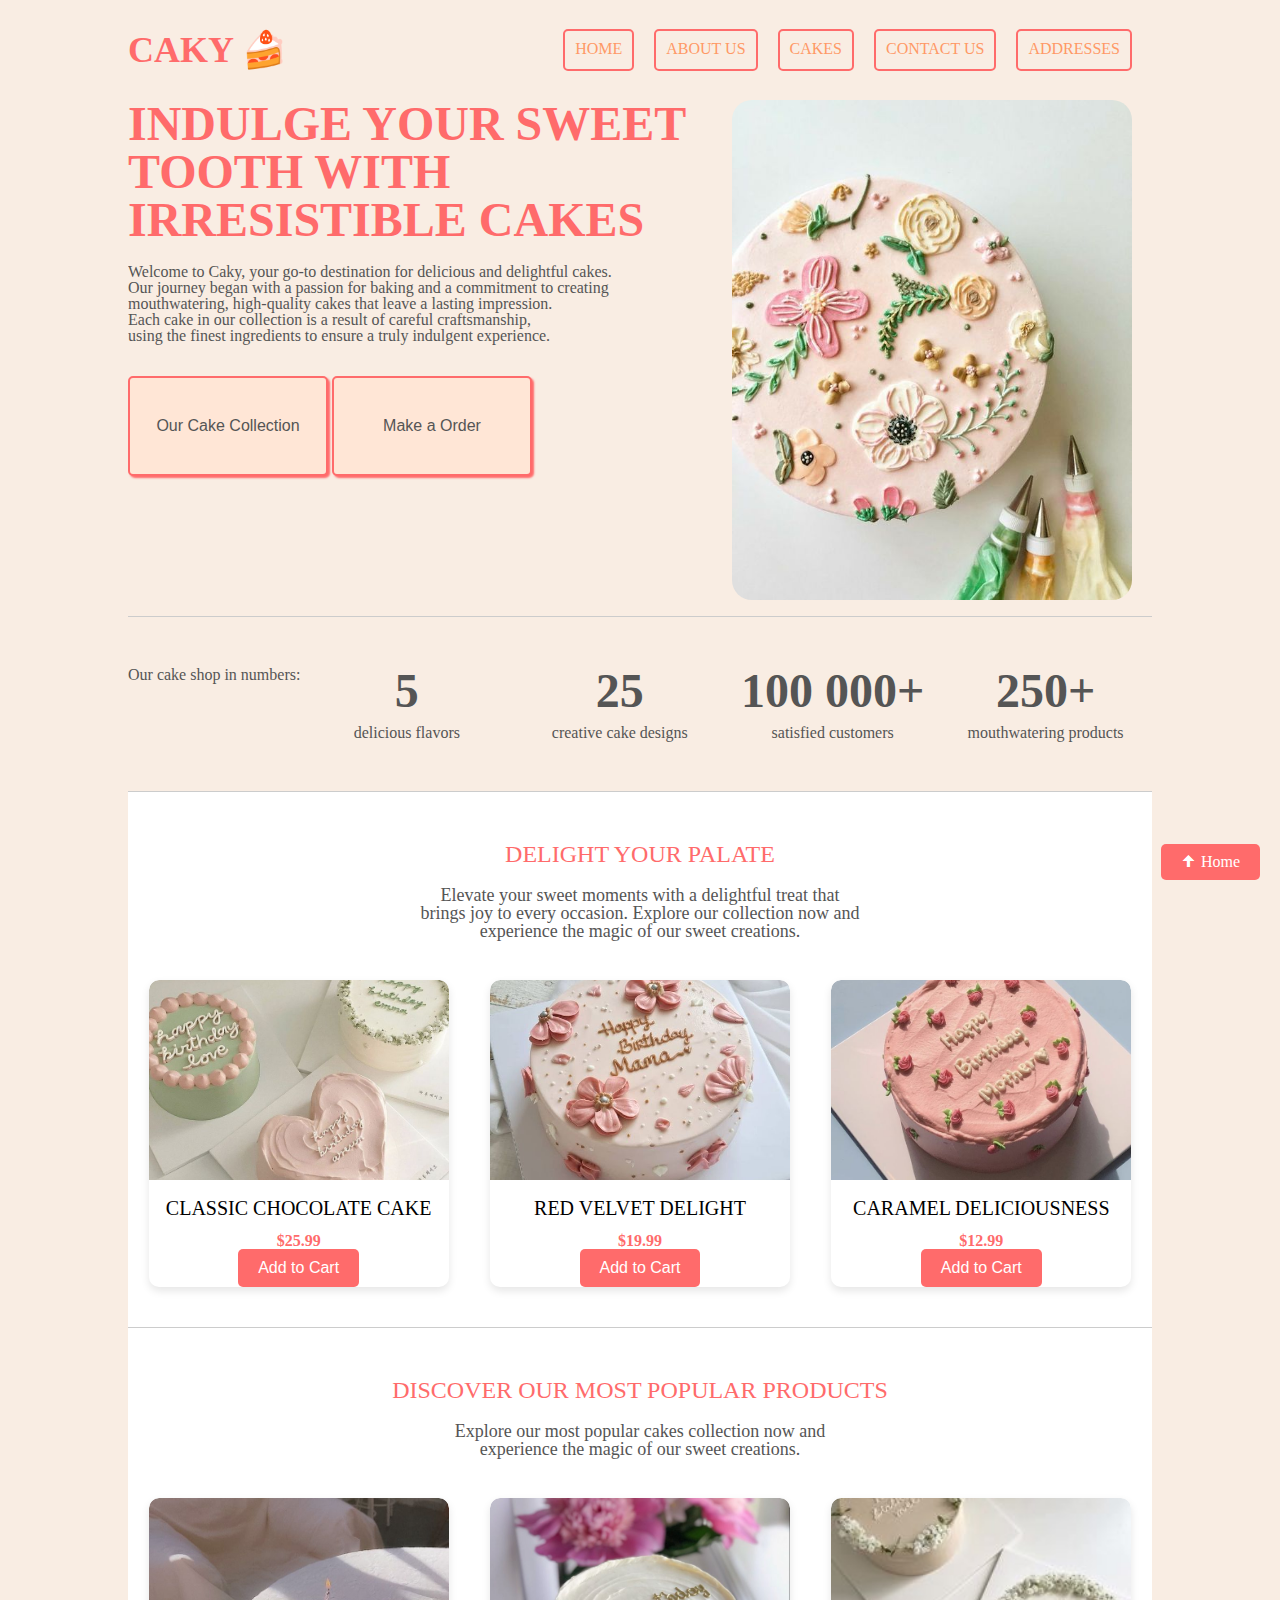
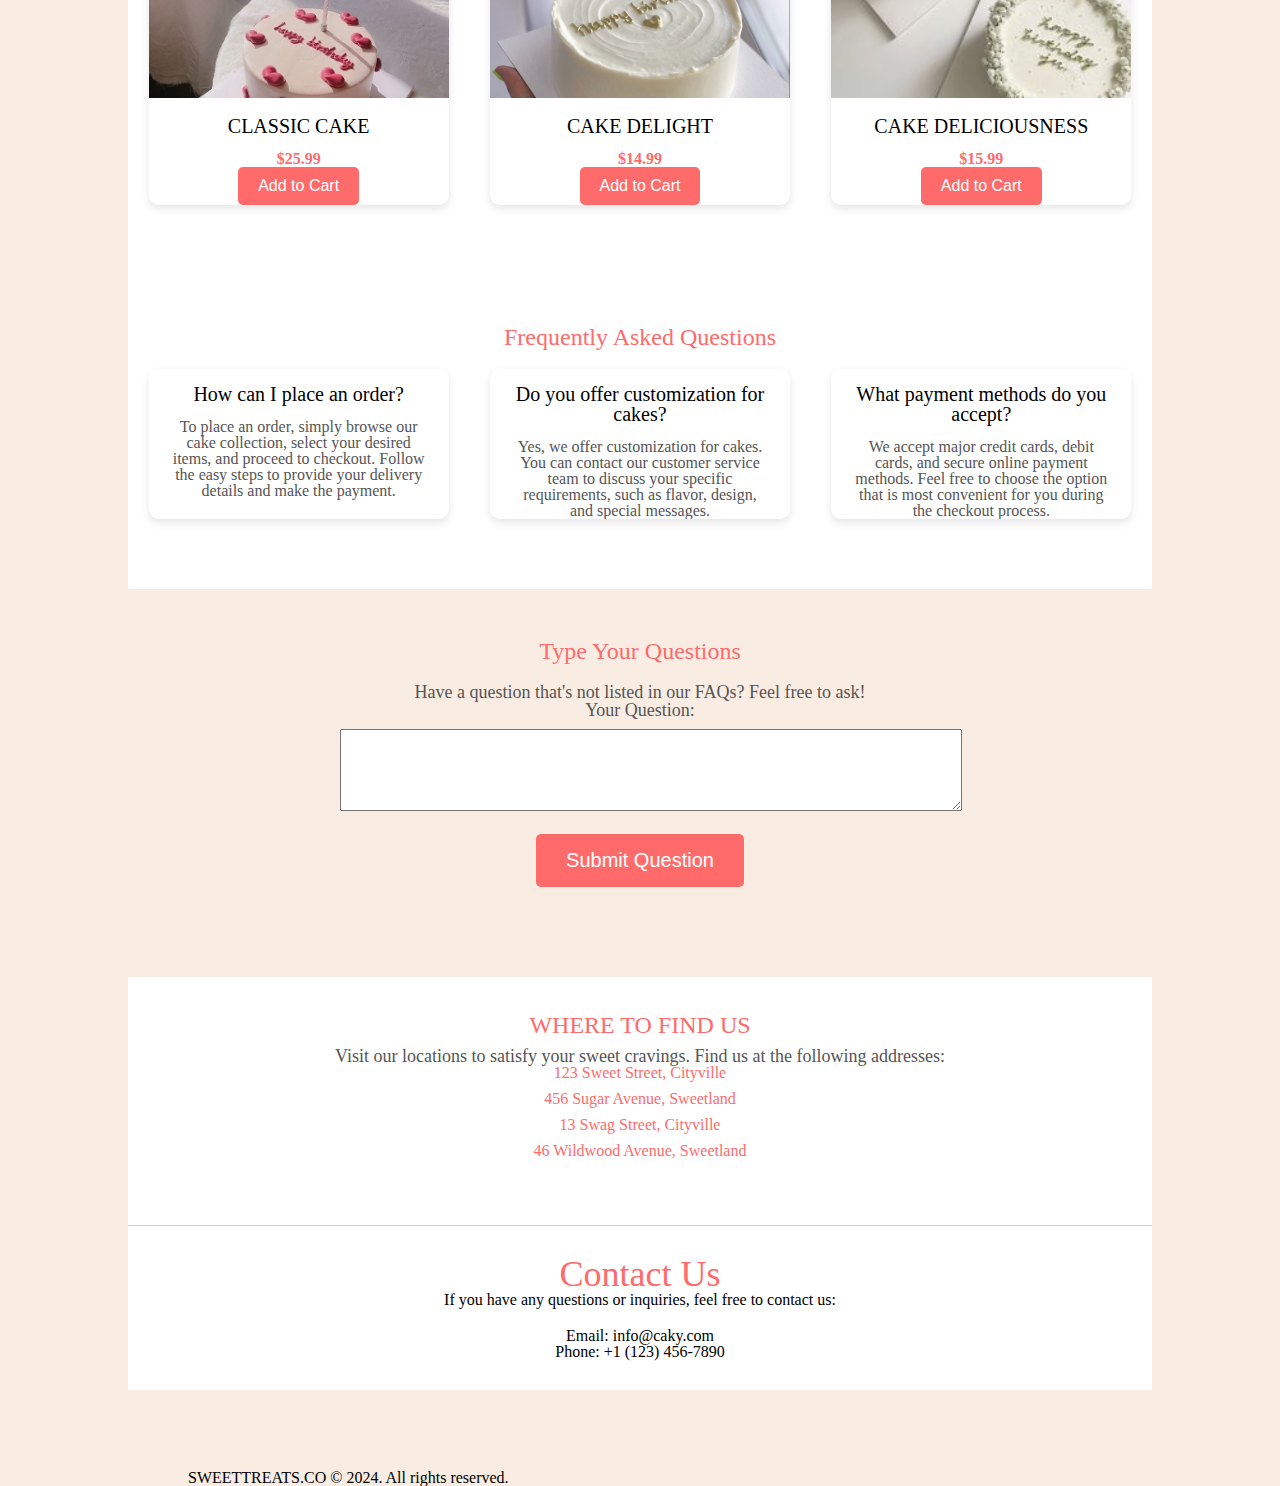
<file: index.html>
<!doctype html>
<html>

<head>
  <meta charset="UTF-8" />
  <meta name="viewport" content="width=device-width, initial-scale=1.0" />
  <title>Caky - Delicious Cakes for Every Occasion</title>
  <!-- CHANGE THESE VALUES -->
  <link rel="stylesheet" href="reset.css" />
  <link rel="stylesheet" href="style.css" />

</head>

<body>
  <div class="container">
    <div class="header">
      <div class="logo">CAKY 🍰</div>
      <br>
      <br>
      <div class="nav">
        <ul>
          <li class="boxed"><a href="#">HOME</a></li>
          <li class="boxed"><a href="#stats">ABOUT US</a></li>
          <li class="boxed"><a href="#products">CAKES</a></li>
          <li class="boxed"><a href="#contacts">CONTACT US</a></li>
          <li class="boxed"><a href="#addresses">ADDRESSES</a></li>



        </ul>
      </div>
    </div>
    <div class="banner">
      <img src="assets/cake0.jpg"
      alt="A beautiful display of delicious cakes" style="width: 400px; height: 500px;">
      <div class="text">
        <h1>INDULGE YOUR SWEET TOOTH WITH IRRESISTIBLE CAKES</h1>
        <p class="welcome-text">Welcome to Caky, your go-to destination for delicious and delightful cakes. </p>
        <p class="welcome-text">Our journey began with a passion for baking and a commitment to creating </p>
        <p class="welcome-text">mouthwatering, high-quality cakes that leave a lasting impression.  </p>
        <p class="welcome-text">Each cake in our collection is a result of careful craftsmanship,
        <p class="welcome-text"> using the finest ingredients to ensure a truly indulgent experience.</p>

      </div>
      <br>
      <br>
      <button class="success" onclick="window.location.href='#products'">Our Cake Collection</button>
      <button class="call"onclick="window.location.href='#contacts'">Make a Order</button>

    </div>

              <!-- Statistics Section -->

    <br>
    <div id="stats">
    <div class="stats">
      <p>Our cake shop in numbers:</p>
      <div class="stat">
        <h2>5</h2>
        <p>delicious flavors</p>
      </div>
      <div class="stat">
        <h2>25</h2>
        <p>creative cake designs</p>
      </div>
      <div class="stat">
        <h2>100 000+</h2>
        <p>satisfied customers</p>
      </div>
      <div class="stat">
        <h2>250+</h2>
        <p>mouthwatering products</p>
      </div>
    </div>
  </div>


  
          <!-- Products Section -->
          <main>
            <div id="products">
                <div class="intro-header">
                    <h3>DELIGHT YOUR PALATE</h3>
                </div>

                <div class="intro-paragraph">
                    <p>Elevate your sweet moments with a delightful treat that</p>
                    <p>brings joy to every occasion. Explore our collection now and</p>
                    <p>experience the magic of our sweet creations.</p>
                </div>

                <div class="card-container">
                    <div class="card">
                        <img src="assets/cake1.jpg" alt="cake1" style="width:100%">
                        <h1>CLASSIC CHOCOLATE CAKE</h1>
                        <p class="price">$25.99</p>
                        <p><button>Add to Cart</button></p>
                    </div>

                    <div class="card">
                        <img src="assets/cake2.jpg" alt="cake2" style="width:100%">
                        <h1>RED VELVET DELIGHT</h1>
                        <p class="price">$19.99</p>
                        <p><button>Add to Cart</button></p>
                    </div>

                    <div class="card">
                        <img src="assets/sweet1.jpg" alt="sweet1" style="width:100%">
                        <h1>CARAMEL DELICIOUSNESS</h1>
                        <p class="price">$12.99</p>
                        <p><button>Add to Cart</button></p>
                    </div>
                </div>
            </div>
        </main>
  

          <!--  The Most  popular Products Section -->
          <main>
            <div id="popularproducts">
                <div class="intro-header">
                    <h3>DISCOVER OUR MOST POPULAR PRODUCTS</h3>
                </div>

                <div class="intro-paragraph">
                    <p> Explore our most popular cakes collection now and</p>
                    <p>experience the magic of our sweet creations.</p>
                </div>

                <div class="card-container">
                    <div class="card">
                        <img src="assets/cake4.jpg" alt="cake1" style="width:100%">
                        <h1>CLASSIC  CAKE</h1>
                        <p class="price">$25.99</p>
                        <p><button>Add to Cart</button></p>
                    </div>

                    <div class="card">
                        <img src="assets/cake5.jpg" alt="cake2" style="width:100%">
                        <h1>CAKE DELIGHT</h1>
                        <p class="price">$14.99</p>
                        <p><button>Add to Cart</button></p>
                    </div>

                    <div class="card">
                        <img src="assets/cake6.jpg" alt="sweet1" style="width:100%">
                        <h1>CAKE DELICIOUSNESS</h1>
                        <p class="price">$15.99</p>
                        <p><button>Add to Cart</button></p>
                    </div>
                </div>
            </div>
        </main>

        
<!-- Frequently Asked Questions Section -->
<div id="faq">
  <div class="intro-header">
    <h3>Frequently Asked Questions</h3>
  </div>

  <div class="faq-content">
    <!-- FAQ Item 1 -->
    <div class="faq-item">
      <h4>How can I place an order?</h4>
      <p>To place an order, simply browse our cake collection, select your desired items, and proceed to checkout. Follow the easy steps to provide your delivery details and make the payment.</p>
    </div>

    <!-- FAQ Item 2 -->
    <div class="faq-item">
      <h4>Do you offer customization for cakes?</h4>
      <p>Yes, we offer customization for cakes. You can contact our customer service team to discuss your specific requirements, such as flavor, design, and special messages.</p>
    </div>

    <!-- FAQ Item 3 -->
    <div class="faq-item">
      <h4>What payment methods do you accept?</h4>
      <p>We accept major credit cards, debit cards, and secure online payment methods. Feel free to choose the option that is most convenient for you during the checkout process.</p>
    </div>

    <!-- Add more FAQ items as needed -->
  </div>
</div>


<!-- User Input Section -->
<div id="user-input">
  <div class="intro-header">
    <h3>Type Your Questions</h3>
  </div>

  <div class="input-form">
    <p>Have a question that's not listed in our FAQs? Feel free to ask!</p>
    <!-- Add a form for user input -->
    <form>
      <label for="userQuestion">Your Question:</label>
      <textarea id="userQuestion" name="userQuestion" rows="4" cols="50"></textarea>

      <button type="submit" class="submit-button">Submit Question</button>
    </form>
  </div>
</div>


    <!-- Addresses Section -->
        <div id="addresses">
          <div class="intro-header">
              <h3>WHERE TO FIND US</h3>
          </div>
      
          <div class="intro-paragraph">
              <p>Visit our locations to satisfy your sweet cravings. Find us at the following addresses:</p>
              <p class="address">123 Sweet Street, Cityville</p>
              <p class="address">456 Sugar Avenue, Sweetland</p>
              <p class="address">13 Swag Street, Cityville</p>
              <p class="address">46 Wildwood Avenue, Sweetland</p>
          </div>
      </div>
      

    <!-- Contacts Section -->
        <div id="contacts">
  <div class="contacts">
    <h2>Contact Us</h2>
    <p>If you have any questions or inquiries, feel free to contact us:</p>
  
    <div class="contact-info">
      <p>Email: info@caky.com</p>
      <p>Phone: +1 (123) 456-7890</p>
    </div>
  </div>


  <footer>
    <p>SWEETTREATS.CO &copy; 2024. All rights reserved.</p>
</footer>
 
<!-- ARROW near the end of your HTML -->
<a href="#top" class="scroll-to-top">&#x1F809; Home</a>

</body>

</html>
</file>
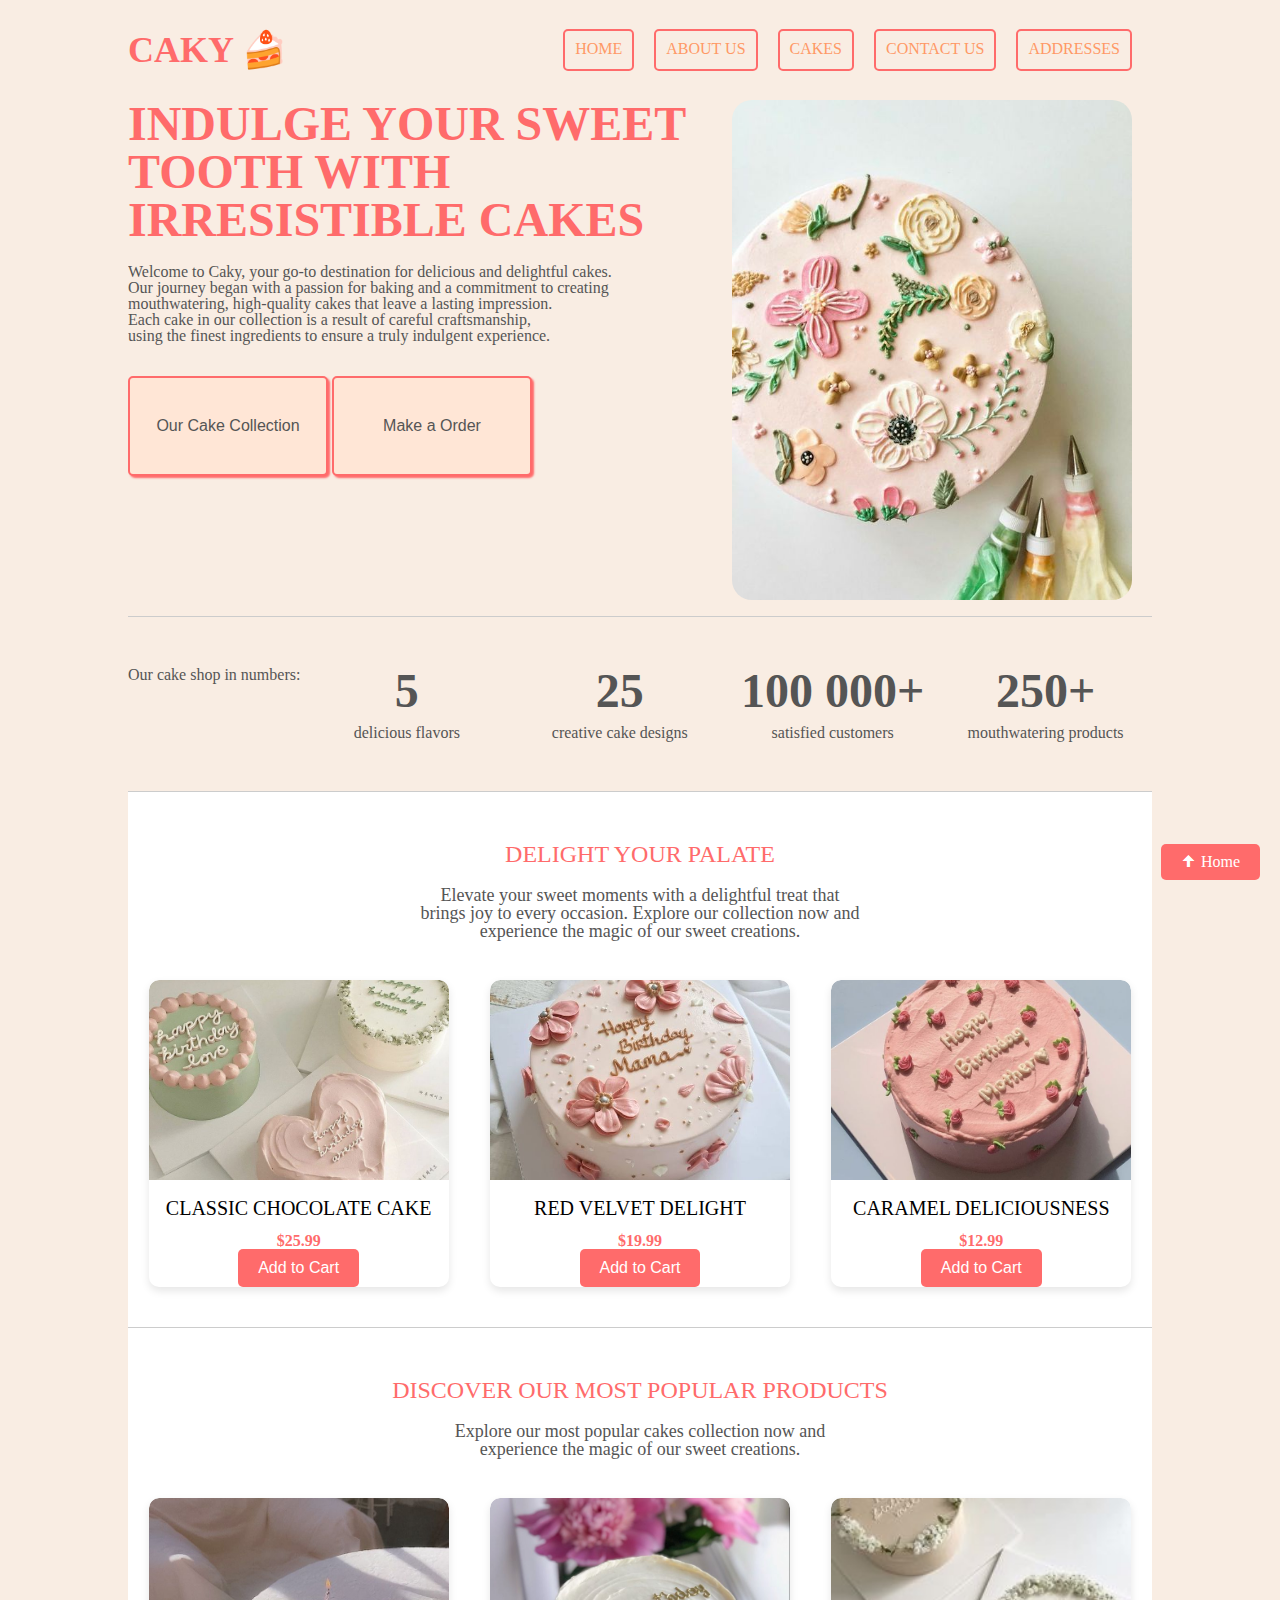
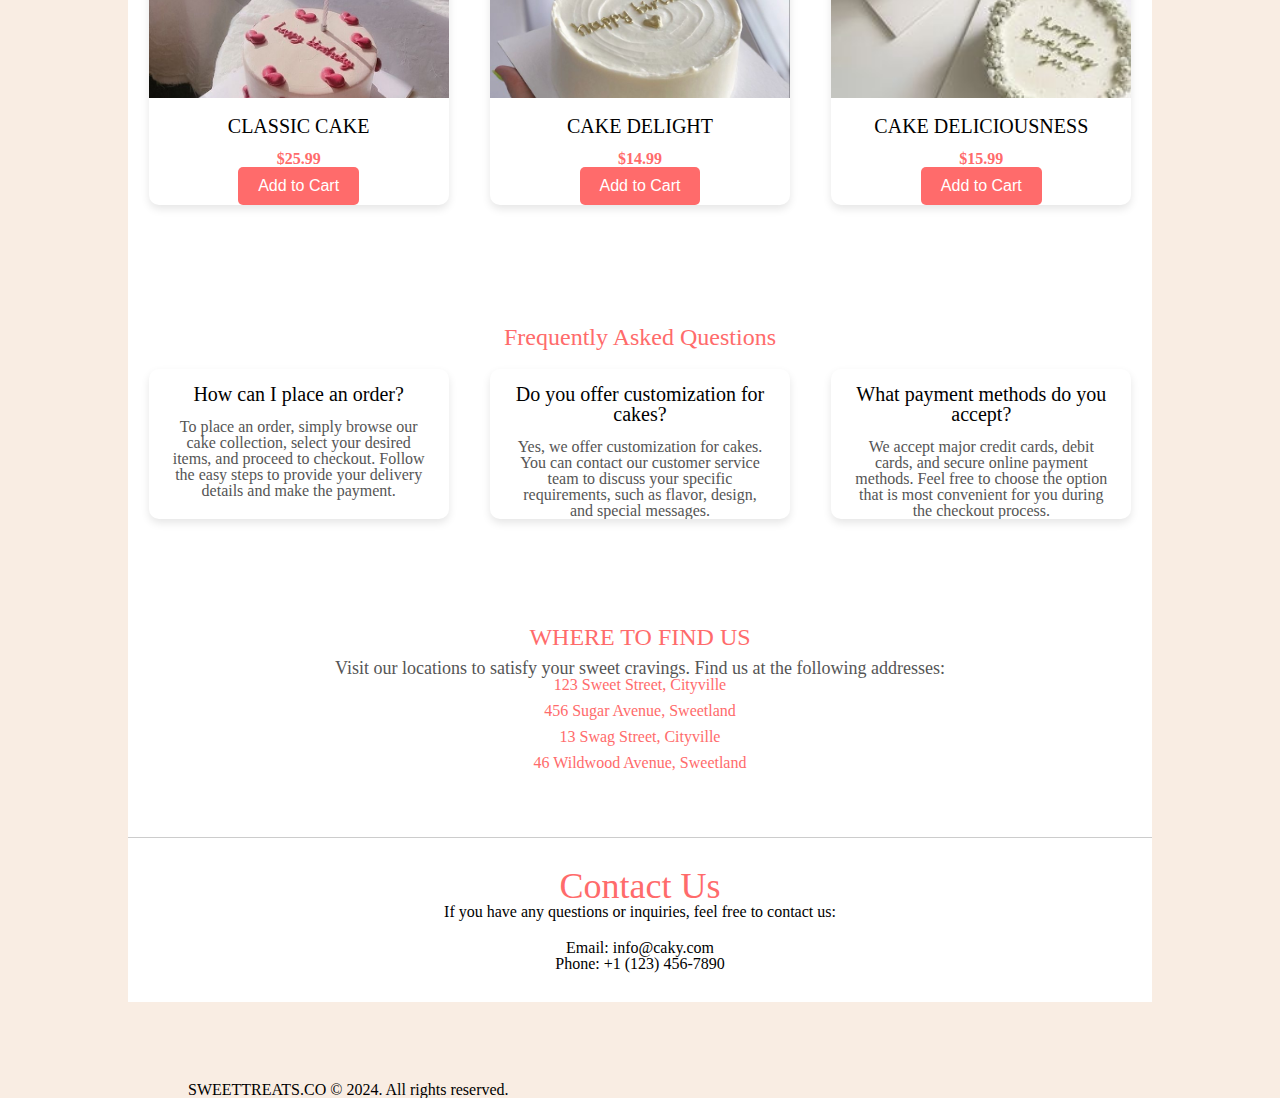
<file: LAB_2_WP/index.html>
<!doctype html>
<html>

<head>
  <meta charset="UTF-8" />
  <meta name="viewport" content="width=device-width, initial-scale=1.0" />
  <title>Caky - Delicious Cakes for Every Occasion</title>
  <!-- CHANGE THESE VALUES -->
  <link rel="stylesheet" href="reset.css" />
  <link rel="stylesheet" href="style.css" />

</head>

<body>
  <div class="container">
    <div class="header">
      <div class="logo">CAKY 🍰</div>
      <br>
      <br>
      <div class="nav">
        <ul>
          <li class="boxed"><a href="#">HOME</a></li>
          <li class="boxed"><a href="#stats">ABOUT US</a></li>
          <li class="boxed"><a href="#products">CAKES</a></li>
          <li class="boxed"><a href="#contacts">CONTACT US</a></li>
          <li class="boxed"><a href="#addresses">ADDRESSES</a></li>



        </ul>
      </div>
    </div>
    <div class="banner">
      <img src="assets/cake0.jpg"
      alt="A beautiful display of delicious cakes" style="width: 400px; height: 500px;">
      <div class="text">
        <h1>INDULGE YOUR SWEET TOOTH WITH IRRESISTIBLE CAKES</h1>
        <p class="welcome-text">Welcome to Caky, your go-to destination for delicious and delightful cakes. </p>
        <p class="welcome-text">Our journey began with a passion for baking and a commitment to creating </p>
        <p class="welcome-text">mouthwatering, high-quality cakes that leave a lasting impression.  </p>
        <p class="welcome-text">Each cake in our collection is a result of careful craftsmanship,
        <p class="welcome-text"> using the finest ingredients to ensure a truly indulgent experience.</p>

      </div>
      <br>
      <br>
      <button class="success" onclick="window.location.href='#products'">Our Cake Collection</button>
      <button class="call"onclick="window.location.href='#contacts'">Make a Order</button>

    </div>

              <!-- Statistics Section -->

    <br>
    <div id="stats">
    <div class="stats">
      <p>Our cake shop in numbers:</p>
      <div class="stat">
        <h2>5</h2>
        <p>delicious flavors</p>
      </div>
      <div class="stat">
        <h2>25</h2>
        <p>creative cake designs</p>
      </div>
      <div class="stat">
        <h2>100 000+</h2>
        <p>satisfied customers</p>
      </div>
      <div class="stat">
        <h2>250+</h2>
        <p>mouthwatering products</p>
      </div>
    </div>
  </div>


  
          <!-- Products Section -->
          <main>
            <div id="products">
                <div class="intro-header">
                    <h3>DELIGHT YOUR PALATE</h3>
                </div>

                <div class="intro-paragraph">
                    <p>Elevate your sweet moments with a delightful treat that</p>
                    <p>brings joy to every occasion. Explore our collection now and</p>
                    <p>experience the magic of our sweet creations.</p>
                </div>

                <div class="card-container">
                    <div class="card">
                        <img src="assets/cake1.jpg" alt="cake1" style="width:100%">
                        <h1>CLASSIC CHOCOLATE CAKE</h1>
                        <p class="price">$25.99</p>
                        <p><button>Add to Cart</button></p>
                    </div>

                    <div class="card">
                        <img src="assets/cake2.jpg" alt="cake2" style="width:100%">
                        <h1>RED VELVET DELIGHT</h1>
                        <p class="price">$19.99</p>
                        <p><button>Add to Cart</button></p>
                    </div>

                    <div class="card">
                        <img src="assets/sweet1.jpg" alt="sweet1" style="width:100%">
                        <h1>CARAMEL DELICIOUSNESS</h1>
                        <p class="price">$12.99</p>
                        <p><button>Add to Cart</button></p>
                    </div>
                </div>
            </div>
        </main>
  

          <!--  The Most  popular Products Section -->
          <main>
            <div id="popularproducts">
                <div class="intro-header">
                    <h3>DISCOVER OUR MOST POPULAR PRODUCTS</h3>
                </div>

                <div class="intro-paragraph">
                    <p> Explore our most popular cakes collection now and</p>
                    <p>experience the magic of our sweet creations.</p>
                </div>

                <div class="card-container">
                    <div class="card">
                        <img src="assets/cake4.jpg" alt="cake1" style="width:100%">
                        <h1>CLASSIC  CAKE</h1>
                        <p class="price">$25.99</p>
                        <p><button>Add to Cart</button></p>
                    </div>

                    <div class="card">
                        <img src="assets/cake5.jpg" alt="cake2" style="width:100%">
                        <h1>CAKE DELIGHT</h1>
                        <p class="price">$14.99</p>
                        <p><button>Add to Cart</button></p>
                    </div>

                    <div class="card">
                        <img src="assets/cake6.jpg" alt="sweet1" style="width:100%">
                        <h1>CAKE DELICIOUSNESS</h1>
                        <p class="price">$15.99</p>
                        <p><button>Add to Cart</button></p>
                    </div>
                </div>
            </div>
        </main>

        
<!-- Frequently Asked Questions Section -->
<div id="faq">
  <div class="intro-header">
    <h3>Frequently Asked Questions</h3>
  </div>

  <div class="faq-content">
    <!-- FAQ Item 1 -->
    <div class="faq-item">
      <h4>How can I place an order?</h4>
      <p>To place an order, simply browse our cake collection, select your desired items, and proceed to checkout. Follow the easy steps to provide your delivery details and make the payment.</p>
    </div>

    <!-- FAQ Item 2 -->
    <div class="faq-item">
      <h4>Do you offer customization for cakes?</h4>
      <p>Yes, we offer customization for cakes. You can contact our customer service team to discuss your specific requirements, such as flavor, design, and special messages.</p>
    </div>

    <!-- FAQ Item 3 -->
    <div class="faq-item">
      <h4>What payment methods do you accept?</h4>
      <p>We accept major credit cards, debit cards, and secure online payment methods. Feel free to choose the option that is most convenient for you during the checkout process.</p>
    </div>

    <!-- Add more FAQ items as needed -->
  </div>
</div>



    <!-- Addresses Section -->
        <div id="addresses">
          <div class="intro-header">
              <h3>WHERE TO FIND US</h3>
          </div>
      
          <div class="intro-paragraph">
              <p>Visit our locations to satisfy your sweet cravings. Find us at the following addresses:</p>
              <p class="address">123 Sweet Street, Cityville</p>
              <p class="address">456 Sugar Avenue, Sweetland</p>
              <p class="address">13 Swag Street, Cityville</p>
              <p class="address">46 Wildwood Avenue, Sweetland</p>
          </div>
      </div>
      

    <!-- Contacts Section -->
        <div id="contacts">
  <div class="contacts">
    <h2>Contact Us</h2>
    <p>If you have any questions or inquiries, feel free to contact us:</p>
  
    <div class="contact-info">
      <p>Email: info@caky.com</p>
      <p>Phone: +1 (123) 456-7890</p>
    </div>
  </div>


  <footer>
    <p>SWEETTREATS.CO &copy; 2024. All rights reserved.</p>
</footer>
 
<!-- ARROW near the end of your HTML -->
<a href="#top" class="scroll-to-top">&#x1F809; Home</a>

</body>

</html>
</file>
<file: style.css>
body {
    background-color: #f9ede3; /* Light orange background color */
}
  
.container {
    width: 80%;
    margin: 0 auto;
}

.header {
    display: flex;
    justify-content: space-between;
    align-items: center;
    height: 100px;
}

.logo {
    font-size: 36px;
    font-weight: bold;
    color:#ff6b6b; /* Pink color for the logo */
}

.nav ul {
    list-style: none;
    display: flex;
}

.nav li {
    margin-right: 20px;
}

.banner {
    overflow: auto;
}

.banner img {
    float: right;
    margin-right: 20px;
    width: 450px;
    height: 550px;
    border-radius: 20px;
}

.banner h1 {
    font-size: 48px;
    font-weight: bold;
    margin-bottom: 20px;
    color: #ff6b6b; /* Pink color for the heading */
}


/* Add a new style for the welcome text */
.welcome-text {
  color: #555; /* Change to the color you prefer */
}

.stats {
    color: #555;
    display: flex;
    justify-content: space-between;
    padding: 50px 0;
    border-top: 1px solid #ccc;
    border-bottom: 1px solid #ccc;
}

.stat {
    color: #555;
    text-align: center;
    flex: 1;
}

.stat h2 {
    font-size: 48px;
    font-weight: bold;
    margin-bottom: 10px;
}

#button-container {
    display: flex;
    justify-content: space-between;
    margin-top: 20px; /* Add some top margin */

}

button {
    padding: 10px 20px;
    border: none;
    border-radius: 5px;
    font-size: 16px;
    cursor: pointer;
}

.success {
    background-color: #ffe6d6; /* Light pink background for the button */
    box-shadow: 2px 2px 2px #ff6b6b; /* Pink box shadow for the button */
    border: 2px solid #ff6b6b; /* Pink border for the button */
    color: #555; /* Pink text color for the button */
    width: 200px; /* Set a fixed width for the button */
    height: 100px;
}

.success:hover {
    background-color: #ffe3cc; /* Lighter pink background on hover */
}

.call {
    background-color: #ffe6d6; /* Light orange background for the button */
    box-shadow: 2px 2px 2px #ff6b6b; /* Pink box shadow for the button */
    border: 2px solid #ff6b6b; /* Pink border for the button */
    color: #555; /* Pink text color for the button */
    width: 200px; /* Set a fixed width for the button */
    height: 100px;
}

.call:hover {
    background-color: #f2e8e0; /* Lighter orange background on hover */
}

/* Navigation styles */
.nav li a {
    color: #ff9966; /* Pink with orange mixed color for the navigation links */
    text-decoration: none;
    position: relative;
}

.nav li a:hover {
    color: #ffcc99; /* Lighter mixed color on hover */
}

.nav li::after {
    content: '';
    display: block;
    height: 2px;
    width: 0;
    background-color: #ff9966; /* Pink with orange mixed color for the line */
    transition: width 0.3s;
}

.nav li:hover::after {
    width: 100%;
}

.boxed {
    border: 2px solid #ff6b6b; /* Pink border for the box */
    padding: 10px;
    border-radius: 5px;
    display: inline-block;
}

/* Add styling for the image after the "Make a Order" button */
.order-image {
    margin-top: 20px; /* Adjust the margin as needed */
    max-width: 100%; /* Ensure the image doesn't exceed its container's width */
    max-height: 400px; /* Set the maximum height for the image */
    border-radius: 10px; /* Add border radius if desired */
}
/* Add styling for the image after the "Make a Order" button */
.image-container {
    text-align: right; /* Align the image to the right within the container */
}

/* Add styling for the Contacts section */
.contacts {
    padding: 30px 0;
    background-color: #fff; /* White background color for the Contacts section */
    text-align: center; /* Center text within the contacts div */

  }
  
  .contacts h2 {
    font-size: 36px;
    color: #ff6b6b; /* Pink color for the heading */
  }
  
  .contact-info {
    margin-top: 20px;
  }
  
  footer {
    margin-top: 80px;
    padding: 0 60px;
}  


/* Products Section */
#products {
    padding: 50px 0;
    background-color: #fff; /* White background color for the products section */
    text-align: center;
  }
  
  .intro-header {
    margin-bottom: 20px;
  }
  
  .intro-paragraph {
    font-size: 18px;
    color: #555; /* Dark gray text color for the introduction paragraph */
    margin-bottom: 40px;
  }
  
  .card-container {
    /* display: flex; */
    justify-content: space-around;
    flex-wrap: wrap;
  }
  
  .card {
    width: 300px;
    margin-bottom: 20px;
    box-shadow: 0 4px 8px rgba(0, 0, 0, 0.1);
    border-radius: 10px;
    overflow: hidden;
  }
  
  .card img {
    width: 100%;
    height: 200px; /* Set a fixed height for all images */
    object-fit: cover; /* Maintain aspect ratio and cover the container */
    border-radius: 10px 10px 0 0;
  }
  
  .card h1 {
    font-size: 20px;
    margin: 15px 0;
  }
  
  .price {
    color: #ff6b6b; /* Pink color for the price */
    font-weight: bold;
  }
  
  button {
    background-color: #ff6b6b; /* Pink background color for the button */
    color: #fff; /* White text color for the button */
    padding: 10px 20px;
    border: none;
    border-radius: 5px;
    font-size: 16px;
    cursor: pointer;
  }
  
  button:hover {
    background-color: #ff4d4d; /* Darker pink background on hover */
  }
  
  /* Responsive styles for cards on smaller screens */
  @media (max-width: 768px) {
    .card {
      width: 100%;
    }
  }
  

  /* Common styles for section headers. FOr the find us title */
.intro-header {
  margin-bottom: 20px;
  font-size: 24px; /* Set a common font size */
  color: #ff6b6b; /* Set a common color for the section headers */
}


/*  Popular Products Section */
#popularproducts {
  padding: 50px 0;
  background-color: #fff; /* White background color for the products section */
  text-align: center;
}

.intro-header {
  margin-bottom: 20px;
}

.intro-paragraph {
  font-size: 18px;
  color: #555; /* Dark gray text color for the introduction paragraph */
  margin-bottom: 40px;
}

.card-container {
  display: flex;
  justify-content: space-around;
  flex-wrap: wrap;
}

.card {
  width: 300px;
  margin-bottom: 20px;
  box-shadow: 0 4px 8px rgba(0, 0, 0, 0.1);
  border-radius: 10px;
  overflow: hidden;
}

.card img {
  width: 100%;
  height: 200px; /* Set a fixed height for all images */
  object-fit: cover; /* Maintain aspect ratio and cover the container */
  border-radius: 10px 10px 0 0;
}

.card h1 {
  font-size: 20px;
  margin: 15px 0;
}

.price {
  color: #ff6b6b; /* Pink color for the price */
  font-weight: bold;
}

button {
  background-color: #ff6b6b; /* Pink background color for the button */
  color: #fff; /* White text color for the button */
  padding: 10px 20px;
  border: none;
  border-radius: 5px;
  font-size: 16px;
  cursor: pointer;
}

button:hover {
  background-color: #ff4d4d; /* Darker pink background on hover */
}

/* Responsive styles for cards on smaller screens */
@media (max-width: 768px) {
  .card {
    width: 100%;
  }
}





/* Frequently Asked Questions Section */
#faq {
  padding: 50px 0;
  background-color: #fff; /* White background color for the FAQ section */
  text-align: center;
}

.faq-content {
  display: flex;
  justify-content: space-around;
  flex-wrap: wrap;
}

.faq-item {
  width: 300px;
  margin-bottom: 20px;
  box-shadow: 0 4px 8px rgba(0, 0, 0, 0.1);
  border-radius: 10px;
  overflow: hidden;
}

.faq-item h4 {
  font-size: 20px;
  margin: 15px 0;
}

.faq-item p {
  font-size: 16px;
  color: #555;
  padding: 0 20px;
}




/* Common styles for section headers. FOr the find us title */
.intro-header {
margin-bottom: 20px;
font-size: 24px; /* Set a common font size */
color: #ff6b6b; /* Set a common color for the section headers */
}

  /* Add a line between Products and Contact Us sections */
#products {
    border-bottom: 1px solid #ccc; /* Gray border at the bottom of the products section */
    padding-bottom: 20px; /* Add some space between the border and the contact us section */
  }
  
  .contacts {
    padding: 30px 0;
    background-color: #fff; /* White background color for the Contacts section */
    text-align: center; /* Center text within the contacts div */
    border-top: 1px solid #ccc; /* Gray border at the top of the contacts section */
  }


  /* Addresses Section */
#addresses {
  padding: 36px ;
  background-color: #fff; /* Light orange background color for the addresses section */
  text-align: center;
}

#addresses .intro-header {
  margin-bottom: 10px;
}

#addresses .intro-paragraph {
  font-size: 18px;
  color: #555; /* Dark gray text color for the introduction paragraph */
  margin-bottom: 30px;
}

#addresses .address {
  font-size: 16px;
  margin-bottom: 10px;
  color: #ff6b6b; /* Pink color for addresses */
}


/* Add styles for the scroll-to-top link */
.scroll-to-top {
  display: block;
  position: fixed;
  bottom: 20px;
  right: 20px;
  background-color: #ff6b6b; /* Set your preferred background color */
  color: #fff; /* Set your preferred text color */
  padding: 10px 20px;
  border-radius: 5px;
  text-decoration: none;
  transition: background-color 0.3s;
}

.scroll-to-top:hover {
  background-color: #ff4d4d; /* Set your preferred background color on hover */
}






/* User Input Section */
#user-input {
  padding: 50px 0;
  background-color: #f9ede3; /* Set background color as needed */
  text-align: center;
}

#user-input .intro-header {
  margin-bottom: 20px;
}

#user-input .input-form {
  font-size: 18px;
  color: #555; /* Set text color as needed */
  margin-bottom: 40px;
}

#user-input form {
  max-width: 600px;
  margin: 0 auto;
}

#user-input label {
  display: block;
  margin-bottom: 10px;
}

#user-input textarea {
  width: 100%;
  padding: 10px;
  margin-bottom: 20px;
}

#user-input .submit-button {
  background-color: #ff6b6b; /* Set button background color */
  color: #fff; /* Set button text color */
  padding: 15px 30px;
  border: none;
  border-radius: 5px;
  font-size: 20px;
  cursor: pointer;
}

#user-input .submit-button:hover {
  background-color: #ff4d4d; /* Set button background color on hover */
}
</file>
<file: LAB_2_WP/style.css>
body {
    background-color: #f9ede3; /* Light orange background color */
}
  
.container {
    width: 80%;
    margin: 0 auto;
}

.header {
    display: flex;
    justify-content: space-between;
    align-items: center;
    height: 100px;
}

.logo {
    font-size: 36px;
    font-weight: bold;
    color:#ff6b6b; /* Pink color for the logo */
}

.nav ul {
    list-style: none;
    display: flex;
}

.nav li {
    margin-right: 20px;
}

.banner {
    overflow: auto;
}

.banner img {
    float: right;
    margin-right: 20px;
    width: 450px;
    height: 550px;
    border-radius: 20px;
}

.banner h1 {
    font-size: 48px;
    font-weight: bold;
    margin-bottom: 20px;
    color: #ff6b6b; /* Pink color for the heading */
}


/* Add a new style for the welcome text */
.welcome-text {
  color: #555; /* Change to the color you prefer */
}

.stats {
    color: #555;
    display: flex;
    justify-content: space-between;
    padding: 50px 0;
    border-top: 1px solid #ccc;
    border-bottom: 1px solid #ccc;
}

.stat {
    color: #555;
    text-align: center;
    flex: 1;
}

.stat h2 {
    font-size: 48px;
    font-weight: bold;
    margin-bottom: 10px;
}

#button-container {
    display: flex;
    justify-content: space-between;
    margin-top: 20px; /* Add some top margin */

}

button {
    padding: 10px 20px;
    border: none;
    border-radius: 5px;
    font-size: 16px;
    cursor: pointer;
}

.success {
    background-color: #ffe6d6; /* Light pink background for the button */
    box-shadow: 2px 2px 2px #ff6b6b; /* Pink box shadow for the button */
    border: 2px solid #ff6b6b; /* Pink border for the button */
    color: #555; /* Pink text color for the button */
    width: 200px; /* Set a fixed width for the button */
    height: 100px;
}

.success:hover {
    background-color: #ffe3cc; /* Lighter pink background on hover */
}

.call {
    background-color: #ffe6d6; /* Light orange background for the button */
    box-shadow: 2px 2px 2px #ff6b6b; /* Pink box shadow for the button */
    border: 2px solid #ff6b6b; /* Pink border for the button */
    color: #555; /* Pink text color for the button */
    width: 200px; /* Set a fixed width for the button */
    height: 100px;
}

.call:hover {
    background-color: #f2e8e0; /* Lighter orange background on hover */
}

/* Navigation styles */
.nav li a {
    color: #ff9966; /* Pink with orange mixed color for the navigation links */
    text-decoration: none;
    position: relative;
}

.nav li a:hover {
    color: #ffcc99; /* Lighter mixed color on hover */
}

.nav li::after {
    content: '';
    display: block;
    height: 2px;
    width: 0;
    background-color: #ff9966; /* Pink with orange mixed color for the line */
    transition: width 0.3s;
}

.nav li:hover::after {
    width: 100%;
}

.boxed {
    border: 2px solid #ff6b6b; /* Pink border for the box */
    padding: 10px;
    border-radius: 5px;
    display: inline-block;
}

/* Add styling for the image after the "Make a Order" button */
.order-image {
    margin-top: 20px; /* Adjust the margin as needed */
    max-width: 100%; /* Ensure the image doesn't exceed its container's width */
    max-height: 400px; /* Set the maximum height for the image */
    border-radius: 10px; /* Add border radius if desired */
}
/* Add styling for the image after the "Make a Order" button */
.image-container {
    text-align: right; /* Align the image to the right within the container */
}

/* Add styling for the Contacts section */
.contacts {
    padding: 30px 0;
    background-color: #fff; /* White background color for the Contacts section */
    text-align: center; /* Center text within the contacts div */

  }
  
  .contacts h2 {
    font-size: 36px;
    color: #ff6b6b; /* Pink color for the heading */
  }
  
  .contact-info {
    margin-top: 20px;
  }
  
  footer {
    margin-top: 80px;
    padding: 0 60px;
}  


/* Products Section */
#products {
    padding: 50px 0;
    background-color: #fff; /* White background color for the products section */
    text-align: center;
  }
  
  .intro-header {
    margin-bottom: 20px;
  }
  
  .intro-paragraph {
    font-size: 18px;
    color: #555; /* Dark gray text color for the introduction paragraph */
    margin-bottom: 40px;
  }
  
  .card-container {
    display: flex;
    justify-content: space-around;
    flex-wrap: wrap;
  }
  
  .card {
    width: 300px;
    margin-bottom: 20px;
    box-shadow: 0 4px 8px rgba(0, 0, 0, 0.1);
    border-radius: 10px;
    overflow: hidden;
  }
  
  .card img {
    width: 100%;
    height: 200px; /* Set a fixed height for all images */
    object-fit: cover; /* Maintain aspect ratio and cover the container */
    border-radius: 10px 10px 0 0;
  }
  
  .card h1 {
    font-size: 20px;
    margin: 15px 0;
  }
  
  .price {
    color: #ff6b6b; /* Pink color for the price */
    font-weight: bold;
  }
  
  button {
    background-color: #ff6b6b; /* Pink background color for the button */
    color: #fff; /* White text color for the button */
    padding: 10px 20px;
    border: none;
    border-radius: 5px;
    font-size: 16px;
    cursor: pointer;
  }
  
  button:hover {
    background-color: #ff4d4d; /* Darker pink background on hover */
  }
  
  /* Responsive styles for cards on smaller screens */
  @media (max-width: 768px) {
    .card {
      width: 100%;
    }
  }
  

  /* Common styles for section headers. FOr the find us title */
.intro-header {
  margin-bottom: 20px;
  font-size: 24px; /* Set a common font size */
  color: #ff6b6b; /* Set a common color for the section headers */
}


/*  Popular Products Section */
#popularproducts {
  padding: 50px 0;
  background-color: #fff; /* White background color for the products section */
  text-align: center;
}

.intro-header {
  margin-bottom: 20px;
}

.intro-paragraph {
  font-size: 18px;
  color: #555; /* Dark gray text color for the introduction paragraph */
  margin-bottom: 40px;
}

.card-container {
  display: flex;
  justify-content: space-around;
  flex-wrap: wrap;
}

.card {
  width: 300px;
  margin-bottom: 20px;
  box-shadow: 0 4px 8px rgba(0, 0, 0, 0.1);
  border-radius: 10px;
  overflow: hidden;
}

.card img {
  width: 100%;
  height: 200px; /* Set a fixed height for all images */
  object-fit: cover; /* Maintain aspect ratio and cover the container */
  border-radius: 10px 10px 0 0;
}

.card h1 {
  font-size: 20px;
  margin: 15px 0;
}

.price {
  color: #ff6b6b; /* Pink color for the price */
  font-weight: bold;
}

button {
  background-color: #ff6b6b; /* Pink background color for the button */
  color: #fff; /* White text color for the button */
  padding: 10px 20px;
  border: none;
  border-radius: 5px;
  font-size: 16px;
  cursor: pointer;
}

button:hover {
  background-color: #ff4d4d; /* Darker pink background on hover */
}

/* Responsive styles for cards on smaller screens */
@media (max-width: 768px) {
  .card {
    width: 100%;
  }
}





/* Frequently Asked Questions Section */
#faq {
  padding: 50px 0;
  background-color: #fff; /* White background color for the FAQ section */
  text-align: center;
}

.faq-content {
  display: flex;
  justify-content: space-around;
  flex-wrap: wrap;
}

.faq-item {
  width: 300px;
  margin-bottom: 20px;
  box-shadow: 0 4px 8px rgba(0, 0, 0, 0.1);
  border-radius: 10px;
  overflow: hidden;
}

.faq-item h4 {
  font-size: 20px;
  margin: 15px 0;
}

.faq-item p {
  font-size: 16px;
  color: #555;
  padding: 0 20px;
}




/* Common styles for section headers. FOr the find us title */
.intro-header {
margin-bottom: 20px;
font-size: 24px; /* Set a common font size */
color: #ff6b6b; /* Set a common color for the section headers */
}

  /* Add a line between Products and Contact Us sections */
#products {
    border-bottom: 1px solid #ccc; /* Gray border at the bottom of the products section */
    padding-bottom: 20px; /* Add some space between the border and the contact us section */
  }
  
  .contacts {
    padding: 30px 0;
    background-color: #fff; /* White background color for the Contacts section */
    text-align: center; /* Center text within the contacts div */
    border-top: 1px solid #ccc; /* Gray border at the top of the contacts section */
  }


  /* Addresses Section */
#addresses {
  padding: 36px ;
  background-color: #fff; /* Light orange background color for the addresses section */
  text-align: center;
}

#addresses .intro-header {
  margin-bottom: 10px;
}

#addresses .intro-paragraph {
  font-size: 18px;
  color: #555; /* Dark gray text color for the introduction paragraph */
  margin-bottom: 30px;
}

#addresses .address {
  font-size: 16px;
  margin-bottom: 10px;
  color: #ff6b6b; /* Pink color for addresses */
}


/* Add styles for the scroll-to-top link */
.scroll-to-top {
  display: block;
  position: fixed;
  bottom: 20px;
  right: 20px;
  background-color: #ff6b6b; /* Set your preferred background color */
  color: #fff; /* Set your preferred text color */
  padding: 10px 20px;
  border-radius: 5px;
  text-decoration: none;
  transition: background-color 0.3s;
}

.scroll-to-top:hover {
  background-color: #ff4d4d; /* Set your preferred background color on hover */
}
</file>
